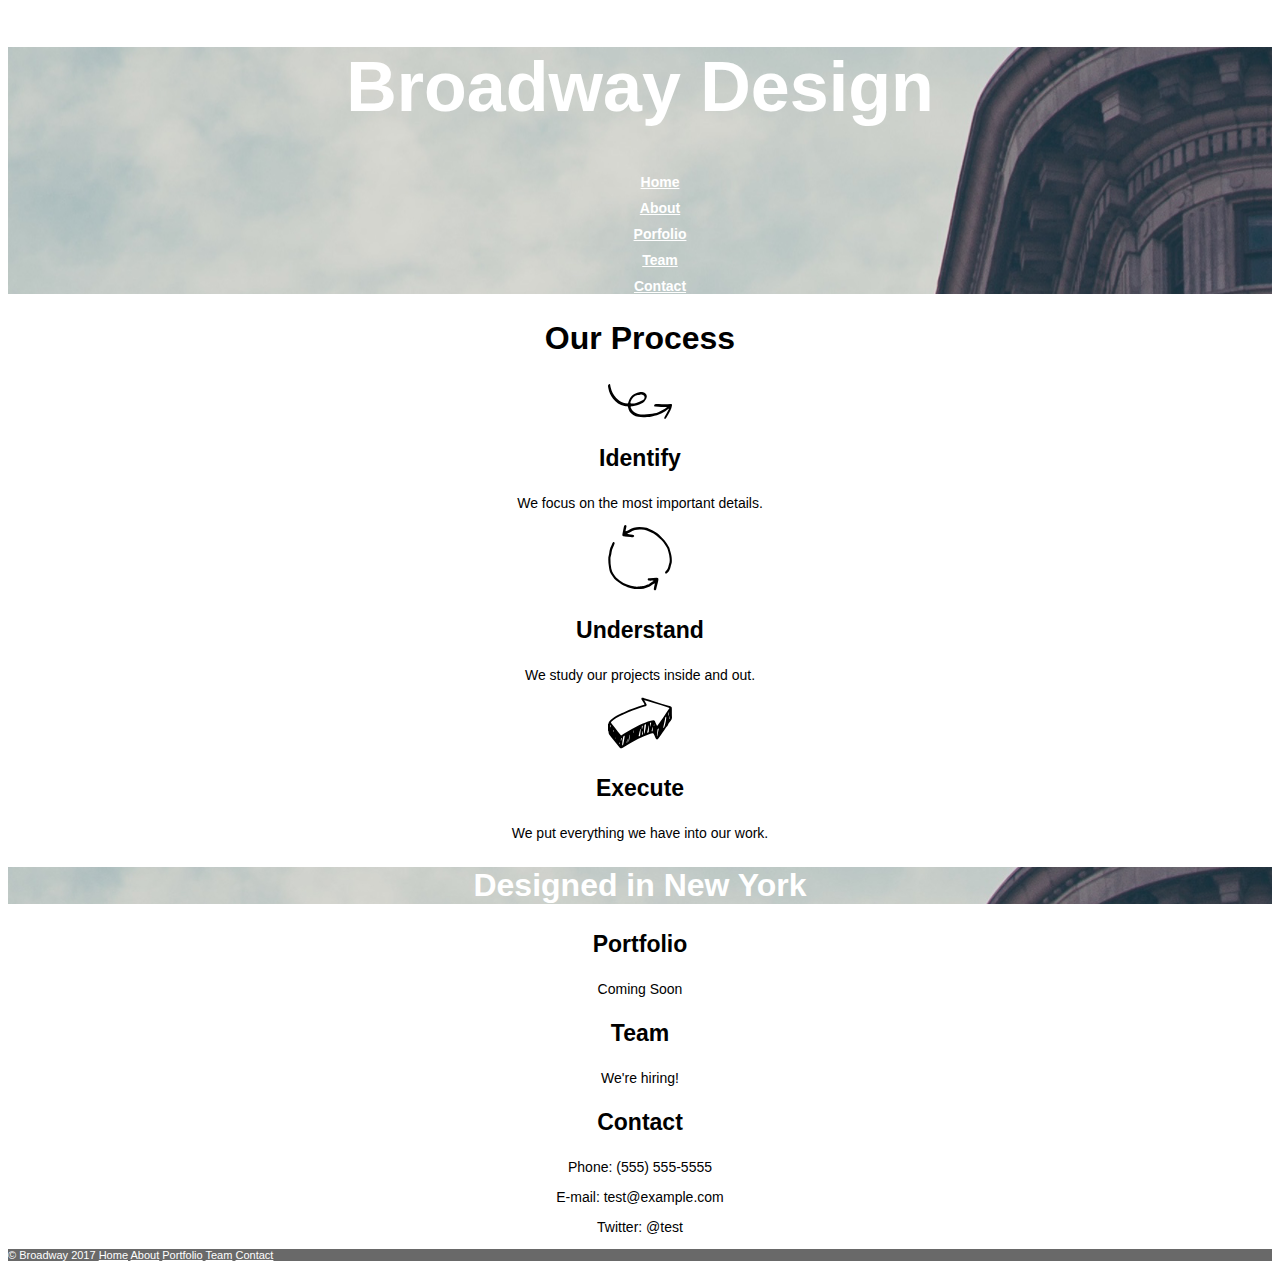
<file: Broadway/index.html>
<!DOCTYPE html>
<html>
  <head>
    <meta charset="utf-8">
    <title>Broadway Design</title>
    <link rel="stylesheet" type="text/css" href="resources\css\style.css"/>
  </head>
  <body>
    <div class="header" id="primary_header">
      <h1>Broadway Design</h1>
      <nav class="menu">
        <ul>
          <li><a href="#">Home</a></li>
          <li><a href="#about">About</a></li>
          <li><a href="#portfolio">Porfolio</a></li>
          <li><a href="#team">Team</a></li>
          <li><a href="#contact">Contact</a></li>
        </ul>
      </nav>
    </div>
    <div class="content" id="process about">
      <h2>Our Process</h2>
      <div class="sub-content">
        <img src="resources\images\identify.svg" alt="arrow line looping through the identification process">
        <h3>Identify</h3>
        <p>We focus on the most important details.</p>
      </div>
      <div class="sub-content">
        <img src="resources\images\understand.svg" alt="curved arrows showing a counter-clockwise cycle">
        <h3>Understand</h3>
        <p>We study our projects inside and out.</p>
      </div>
      <div class="sub-content">
        <img src="resources\images\execute.svg" alt="thick 3D arrow pointing upward to the right">
        <h3>Execute</h3>
        <p>We put everything we have into our work.</p>
      </div>
    </div>
    <div class="header" id="secondary_header">
      <h2> Designed in New York</h2>
    </div>
      <div class="content" id="portfolio">
        <div class="sub-content">
          <h3>Portfolio</h3>
          <p>Coming Soon</p>
        </div>
      </div>
      <div class="content" id="team">
        <div class="sub-content">
          <h3>Team</h3>
          <p>We're hiring!</p>
        </div>
      </div>
      <div class="content" id="contact">
        <div class="sub-content">
          <h3>Contact</h3>
          <p>Phone: (555) 555-5555</p>
          <p>E-mail: test@example.com</p>
          <p>Twitter: @test</p>
        </div>
      </div>
      <div class="footer">
        <p>© Broadway 2017
          <a class"bottom-nav" href="#">Home</a>
          <a class"bottom-nav" href="#about">About</a>
          <a class"bottom-nav" href="#portfolio">Portfolio</a>
          <a class"bottom-nav" href="#team">Team</a>
          <a class"bottom-nav" href="#contact">Contact</a>
        </p>
      </div>
  </body>
</html>
</file>
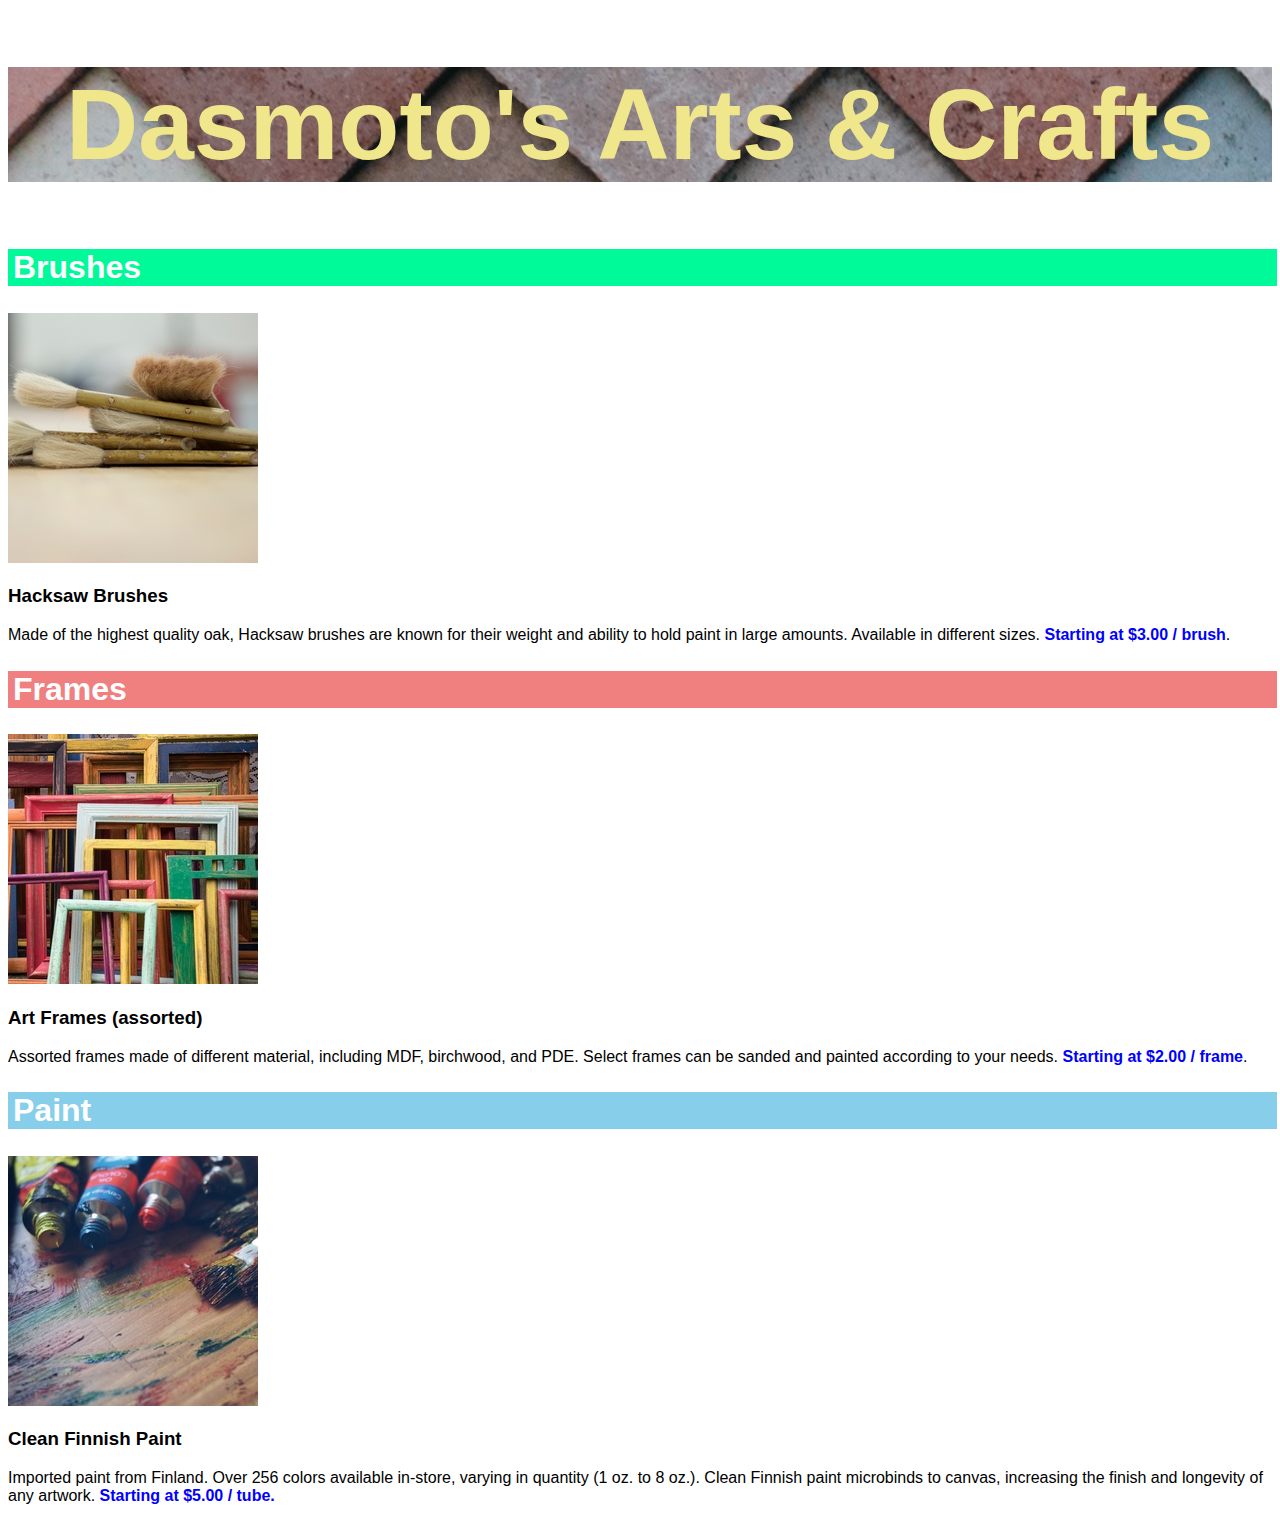
<file: DasmotosArtsCrafts/index.html>
<!DOCTYPE html>
<html>
  <head>
    <meta charset="utf-8">
    <title>Dasmoto's Arts & Crafts</title>
    <link href="./resources/css/style.css" type="text/css" rel="stylesheet" />
  </head>
  <body>
    <h1>Dasmoto's Arts & Crafts</h1>
    <h2 id="brushes">Brushes</h2>
    <img src="./resources/images/hacksaw.jpeg" alt='Image showing a selection of hacksaw brushes'/>
    <h3>Hacksaw Brushes</h3>
    <p>Made of the highest quality oak, Hacksaw brushes are known for their weight and ability to hold paint in large amounts. Available in different sizes. <strong>Starting at $3.00 / brush</strong>.</p>
    <h2 id="frames">Frames</h2>
    <img src="./resources/images/frames.jpeg" alt='Image showing an assorted selection of picture frames'/>
    <h3>Art Frames (assorted)</h3>
    <p>Assorted frames made of different material, including MDF, birchwood, and PDE. Select frames can be sanded and painted according to your needs. <strong>Starting at $2.00 / frame</strong>.</p>
    <h2 id="paint">Paint</h2>
    <img src="./resources/images/finnish.jpeg" alt='Image showing a selection of finnish paint tubes on a palette'/>
    <h3>Clean Finnish Paint</h3>
    <p>Imported paint from Finland. Over 256 colors available in-store, varying in quantity (1 oz. to 8 oz.). Clean Finnish paint microbinds to canvas, increasing the finish and longevity of any artwork. <strong>Starting at $5.00 / tube.</strong></p>
  </body>
</html>
</file>
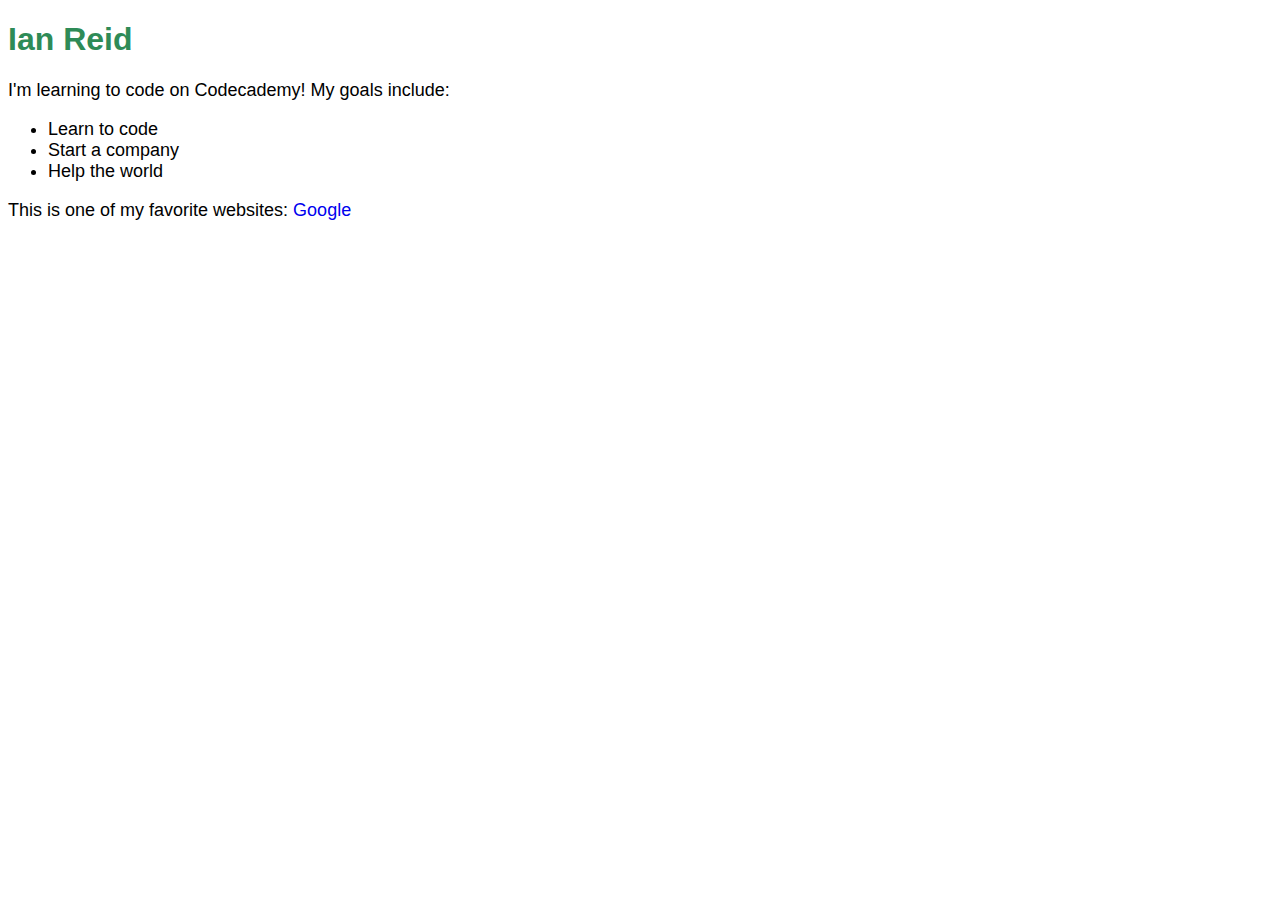
<file: DevProject/index.html>
<!DOCTYPE html>
<html>
  <head>
    <meta charset="utf-8">
    <title>Basic web page design</title>
    <link href="./resources/css/index.css" type="text/css" rel="stylesheet" />
  </head>
  <body>
    <h1>Ian Reid</h1>
    <p>I'm learning to code on Codecademy! My goals include:</p>
    <ul>
      <li>Learn to code</li>
      <li>Start a company</li>
      <li>Help the world</li>
    </ul>
    <p>This is one of my favorite websites: <a href="https://www.google.com/" target="_blank">Google</a></p>
  </body>
</html>
</file>
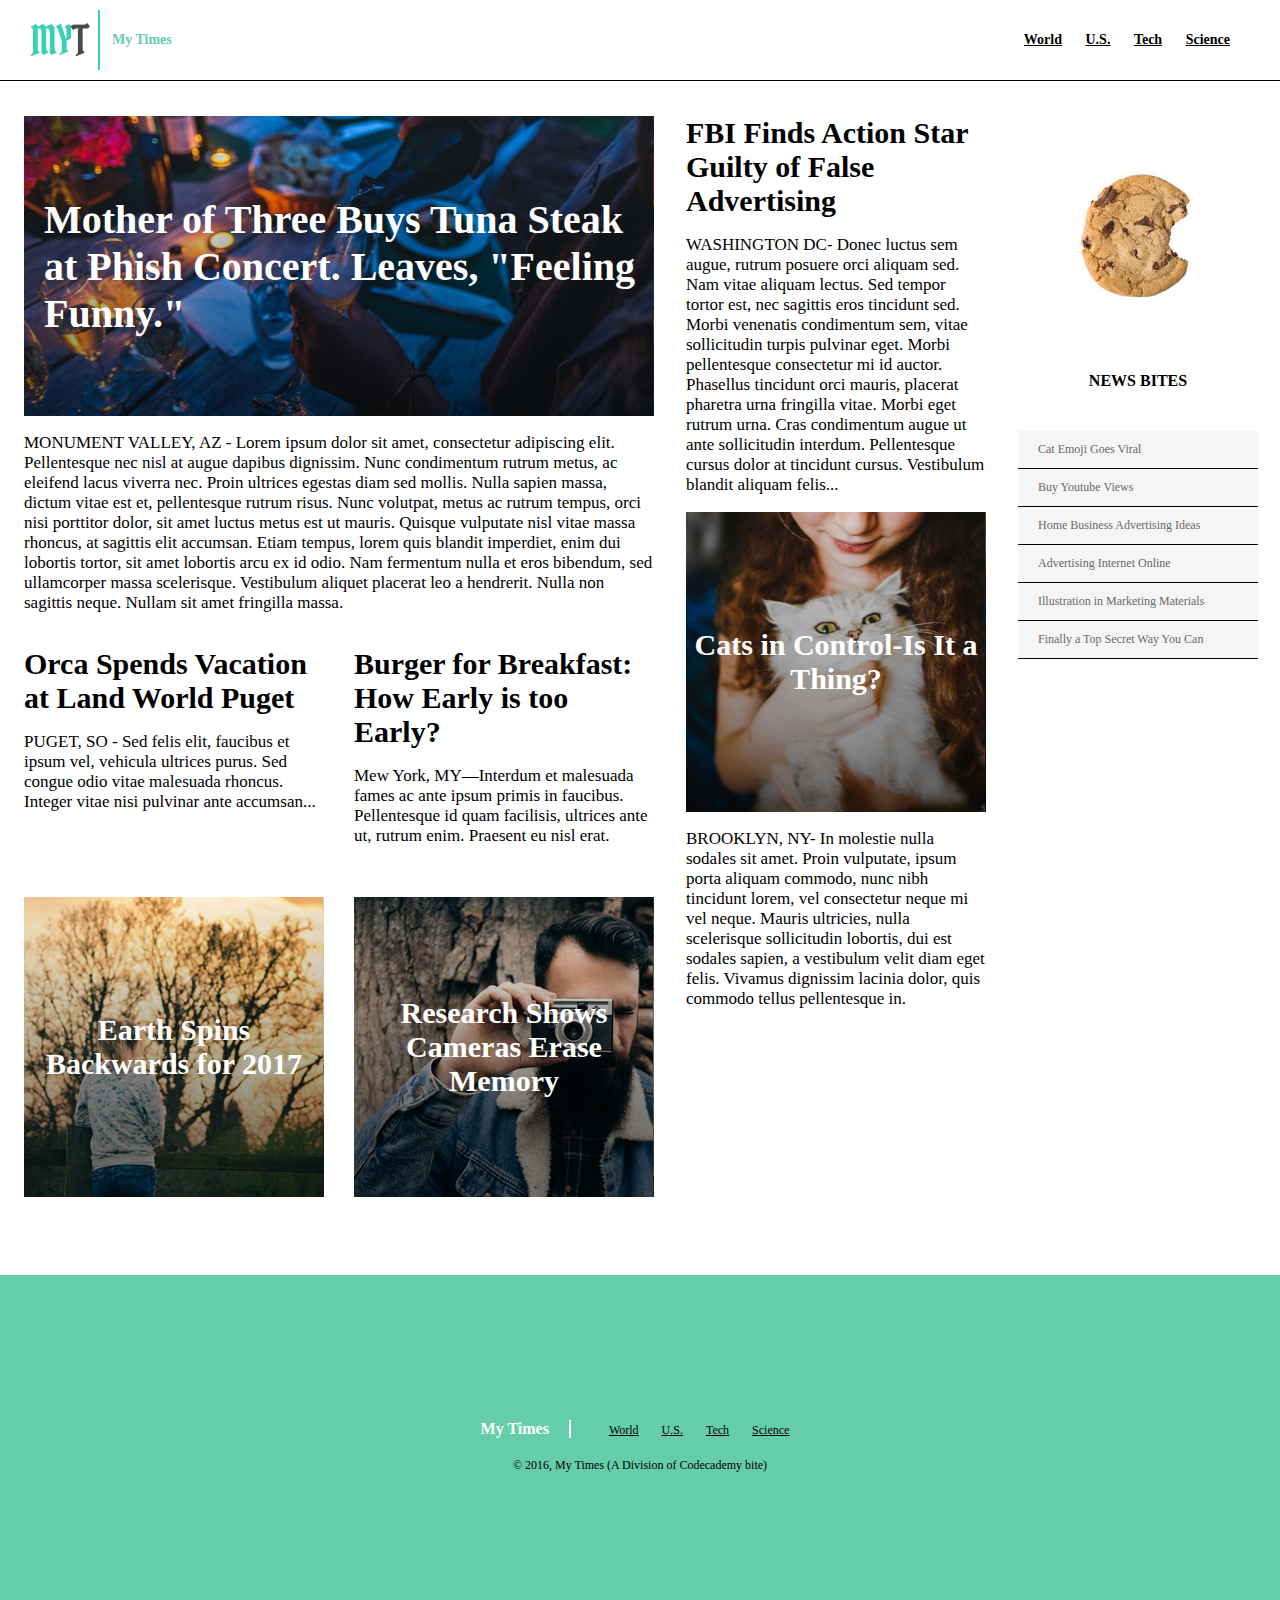
<file: Mytimes/index.html>
<!DOCTYPE html>
<html>
  <head>
    <meta charset="utf-8">
    <title>My Times</title>
    <link rel="stylesheet" href="style/style.css" type="text/css">
  </head>
  <body>
<!-- Header -->
<header>
  <div class="logo"><img src="resources/images/img-myt-logo.jpg" aria-label="Logo My Times"alt="my times logo">
  <span>My Times</span>
  </div>
  <nav>
    <span>
      <a href="#">World</a>
    </span>
    <span>
      <a href="#">U.S.</a>
    </span>
    <span>
      <a href="#">Tech</a>
    </span>
    <span>
      <a href="#">Science</a>
    </span>
</header>

<!--Main Content -->
<div class="content">
  <div class="column large">
    <div class="lead-story">
      <div class="image-content">
      <span>Mother of Three Buys Tuna Steak at Phish Concert. Leaves, "Feeling Funny."</span>
      </div>
      <p>
        MONUMENT VALLEY, AZ - Lorem ipsum dolor sit amet, consectetur adipiscing elit. Pellentesque nec nisl at augue dapibus dignissim. Nunc condimentum rutrum metus, ac eleifend lacus viverra nec. Proin ultrices egestas diam sed mollis. Nulla sapien massa, dictum vitae est et, pellentesque rutrum risus. Nunc volutpat, metus ac rutrum tempus, orci nisi porttitor dolor, sit amet luctus metus est ut mauris. Quisque vulputate nisl vitae massa rhoncus, at sagittis elit accumsan. Etiam tempus, lorem quis blandit imperdiet, enim dui lobortis tortor, sit amet lobortis arcu ex id odio. Nam fermentum nulla et eros bibendum, sed ullamcorper massa scelerisque. Vestibulum aliquet placerat leo a hendrerit. Nulla non sagittis neque. Nullam sit amet fringilla massa.
      </p>
    </div>
    <div class="stories">
      <div class="story">
        <div class="text-content">
          <h2>Orca Spends Vacation at Land World Puget</h2>
          <p>
            PUGET, SO - Sed felis elit, faucibus et ipsum vel, vehicula ultrices purus. Sed congue odio vitae malesuada rhoncus. Integer vitae nisi pulvinar ante accumsan...
          </p>
        </div>
        <div class="fall-cancelled image-content">
          <span>Earth Spins Backwards for 2017</span>
        </div>
      </div>
      <div class="story">
        <div class="text-content">
          <h2>Burger for Breakfast: How Early is too Early?</h2>
          <p>
            Mew York, MY—Interdum et malesuada fames ac ante ipsum primis in faucibus. Pellentesque id quam facilisis, ultrices ante ut, rutrum enim. Praesent eu nisl erat.
          </p>
        </div>
        <div class="pop-culture image-content">
          <span>Research Shows Cameras Erase Memory</span>
        </div>
      </div>
    </div>
  </div>
  <!--Second column -->
  <div class="column medium">
    <div class="story">
      <div class="text-content">
        <h2>FBI Finds Action Star Guilty of False Advertising</h2>
        <p>
          WASHINGTON DC- Donec luctus sem augue, rutrum posuere orci aliquam sed. Nam vitae aliquam lectus. Sed tempor tortor est, nec sagittis eros tincidunt sed. Morbi venenatis condimentum sem, vitae sollicitudin turpis pulvinar eget. Morbi pellentesque consectetur mi id auctor. Phasellus tincidunt orci mauris, placerat pharetra urna fringilla vitae. Morbi eget rutrum urna. Cras condimentum augue ut ante sollicitudin interdum. Pellentesque cursus dolor at tincidunt cursus. Vestibulum blandit aliquam felis...
        </p>
      </div>
    </div>
    <div class="story">
      <div class="cat-ceo image-content">
        <span>Cats in Control-Is It a Thing?</span>
      </div>
        <p>
          BROOKLYN, NY- In molestie nulla sodales sit amet. Proin vulputate, ipsum porta aliquam commodo, nunc nibh tincidunt lorem, vel consectetur neque mi vel neque. Mauris ultricies, nulla scelerisque sollicitudin lobortis, dui est sodales sapien, a vestibulum velit diam eget felis. Vivamus dignissim lacinia dolor, quis commodo tellus pellentesque in.
        </p>
    </div>
  </div>
  <!--3rd column -->
  <div class="column small">
    <img src="resources\images\img-news-bite.png">
    <div class="news-bites">
        <h3>NEWS BITES</h3>
        <span class="bite">Cat Emoji Goes Viral</span>
        <span class="bite">Buy Youtube Views</span>
        <span class="bite">Home Business Advertising Ideas</span>
        <span class="bite">Advertising Internet Online</span>
        <span class="bite">Illustration in Marketing Materials</span>
        <span class="bite">Finally a Top Secret Way You Can</span>
    </div>
  </div>
</div>
<footer>
  <div class="info">
    <span class="title">My Times</span>
    <nav>
      <span><a href="#">World</a></span>
      <span><a href="#">U.S.</a></span>
      <span><a href="#">Tech</a></span>
      <span><a href="#">Science</a></span>
    </nav>
    </div>
    <div class="copyright">
      © 2016, My Times (A Division of Codecademy bite)
    </div>
</footer>
  </body>
</html>
</file>
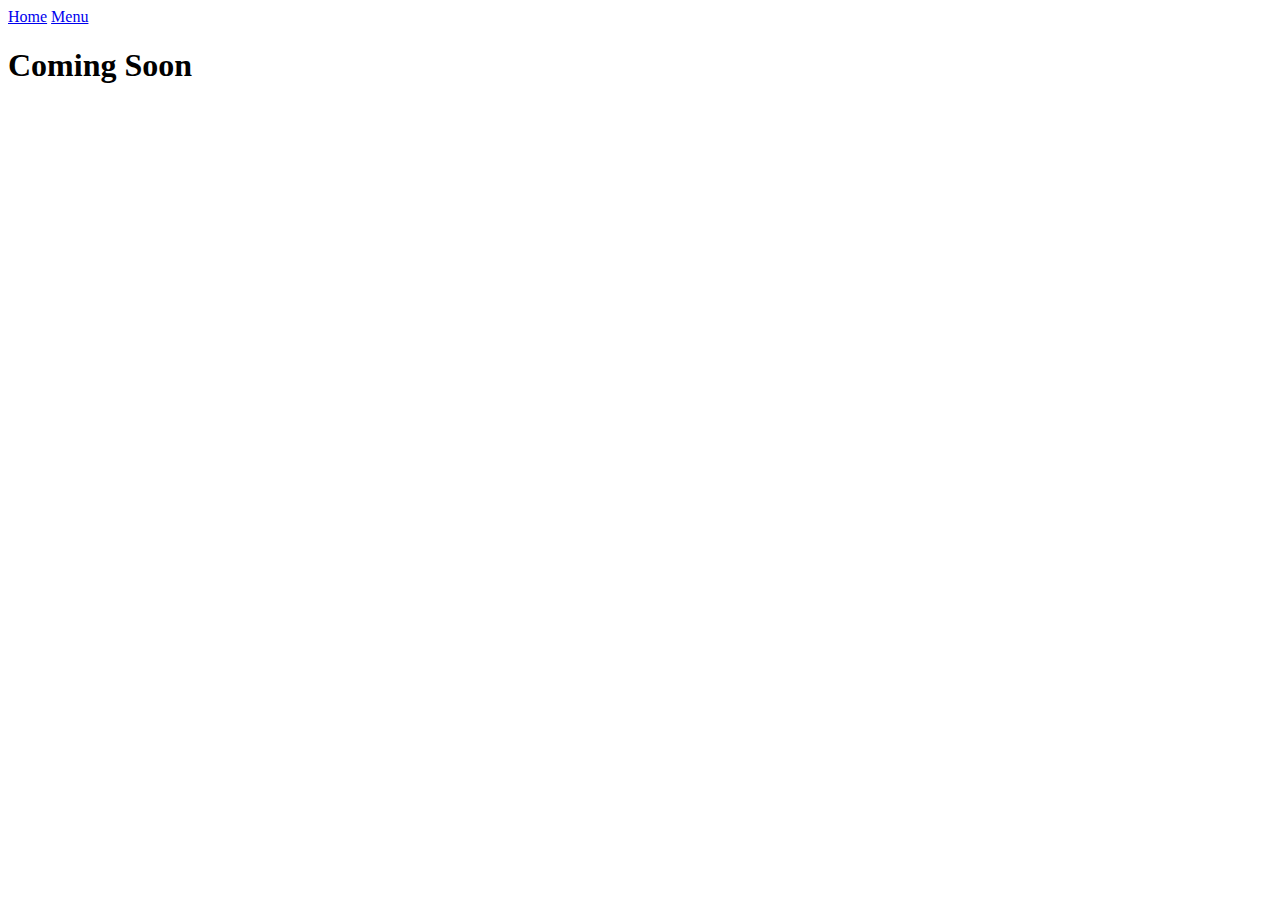
<file: Two Sandals/home.html>
<!DOCTYPE html>
<html>
  <head>
    <meta charset="utf-8">
    <title></title>
  </head>
  <body>
    <nav>
      <a href="home.html">Home</a>
      <a href="index.html">Menu</a>
    </nav>
    <h1>Coming Soon</h1>
  </body>
</html>
</file>
<file: DasmotosArtsCrafts/resources/css/style.css>
body {
  font-family:Helvetica;
}
h1 {
  background-image: url("../images/pattern.jpeg");
  font-size:100px;
  font-weight:bold;
  color:khaki;
  text-align:center;
}
h2 {
  font-size:32px;
  font-weight:bold;
  color:white;
  padding-left:5px;
}
strong {
  color:blue;
}
#brushes {
  background-color: mediumspringgreen;
  width:100%;
}
#frames {
  background-color: lightcoral;
  width:100%;
}
#paint {
  background-color: skyblue;
  width:100%;
}
</file>
<file: DevProject/resources/css/index.css>
* {
  font-family: Helvetica, Arial, sans-serif;
}


h1 {
  color: SeaGreen;
}


p,
li {
  font-size: 18px;
}


a {
  text-decoration: none;
}
</file>
<file: Mytimes/style/style.css>
body {
  margin: 0;
}

header{
  display: flex;
  align-items: center;
  font-family: Verdana;
  font-size: 14px;
  font-weight: bold;
  width: 100%;
  height: 80px;
  background-color:white;
  border-bottom: 1px solid black;
  position: fixed;
  z-index: 1;
}
header nav {
  padding-right: 40px;
}
.logo {
  display:flex;
  align-items:center;
  flex-grow: 1;
  padding-left: 30px;
}
.logo img {
  margin-right: 12px;
}
.logo span {
  color: MediumAquamarine;
}
nav span{
  display: inline-block;
  padding: 20px 10px;
}
a {
  color: black;
}
h2 {
    margin-top: 0;
    margin-bottom: 0;
    font-family: Georgia;
    font-size: 30px;
    font-weight: bold;
    font-style: normal;
}
.content {
  width: 1232px;
  margin: 0 auto 78px auto;
  padding-top: 116px;
  display: flex;
  font-family: Georgia;
  font-size: 17px;
  color: black;
}
.column {
  display:flex;
  flex-direction: column;
  margin-right: 32px;
}
.column.large {
  width: 630px;
}
.lead-story .image-content {
  background-image: url(../resources/images/img-story-main.png);
  width: 630px;
  height: 300px;
}
.lead-story span {
  text-align:left;
  padding-left: 20px;
}
.fall-cancelled.image-content{
  background-image: url(../resources/images/img-story-2.png);
}
.pop-culture.image-content {
  background-image: url(../resources/images/img-story-3.png);
}
.lead-story span {
  font-size: 40px;
}
.image-content {
  display: flex;
  flex-direction: column;
  justify-content: center;
  font-family: Georgia;
  font-weight: bold;
  font-size: 30px;
  color: white;
  height:300px;
  text-align: center;
}
.column.medium {
  width: 300px;
}
.cat-ceo.image-content {
  background-image: url(../resources/images/img-story-1.png);
}
.column.small {
  width: 240px;
}
div {
  display: block;
}
.stories {
  display: flex;
  justify-content: space-between;
  margin-top: 17px;
}
.story {
  display: flex;
  flex-direction: column;
  width: 300px;
}
.stories .text-content {
  height: 250px;
}
.news-bites h3 {
  display: block;
  margin-bottom: 41px;
  font-size: 16px;
  font-weight: bold;
  text-align: center;
}
.news-bites .bite{
  display:block;
  padding: 11px 20px;
  background-color: WhiteSmoke;
  font-family: Verdana;
  font-size: 12px;
  color: DimGray;
  border-bottom:1px solid black;
}
footer {
  display: flex;
  align-items: center;
  justify-content: center;
  flex-direction: column;
  background-color: MediumAquamarine;
  margin: auto;
  font-family: Verdana;
  font-size: 12px;
  height: 325px;
  width: 100%;
}
.title{
  display: inline-block;
  font-family: Georgia;
  font-size: 16px;
  font-weight: bold;
  color: white;
  border-right: 2px solid white;
  padding-right: 20px;
}
footer nav{
  display: inline-block;
  padding-left: 25px;
}
.copyright{
  margin: 0 auto;
}
</file>
